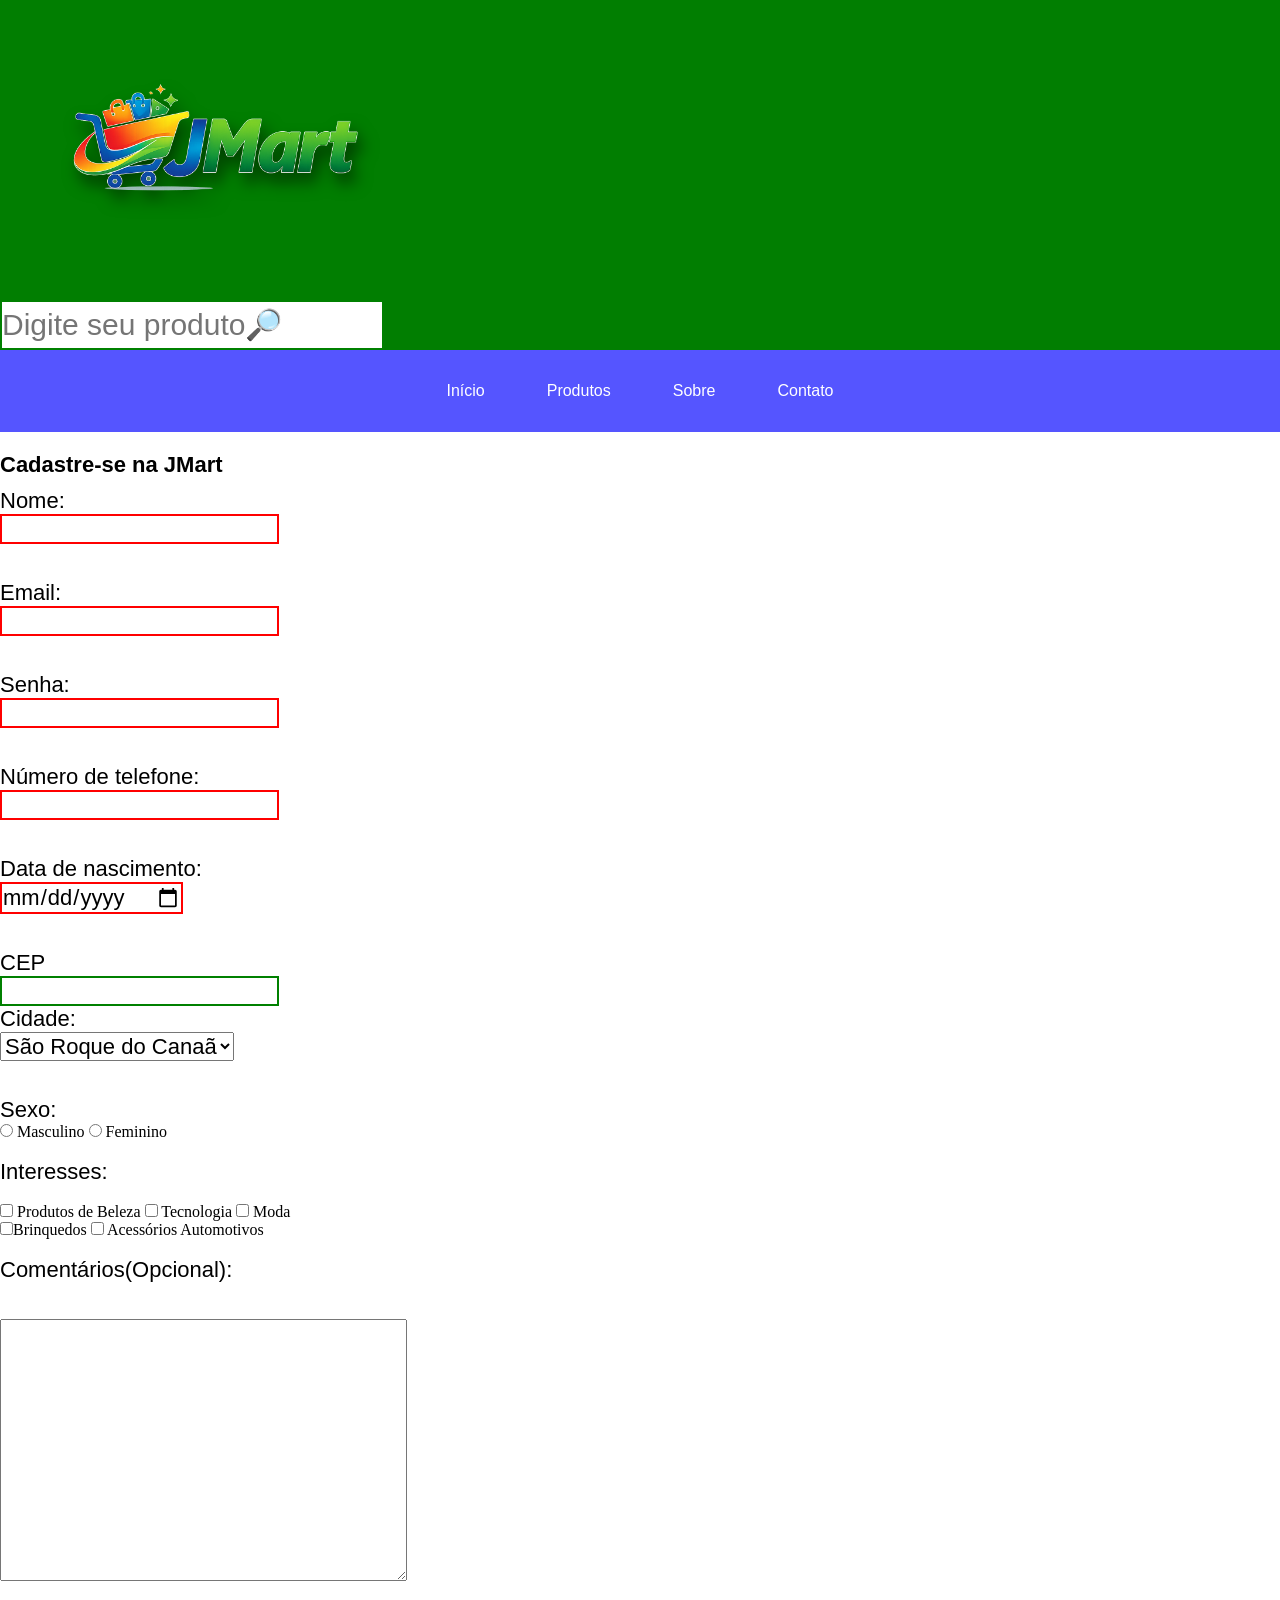
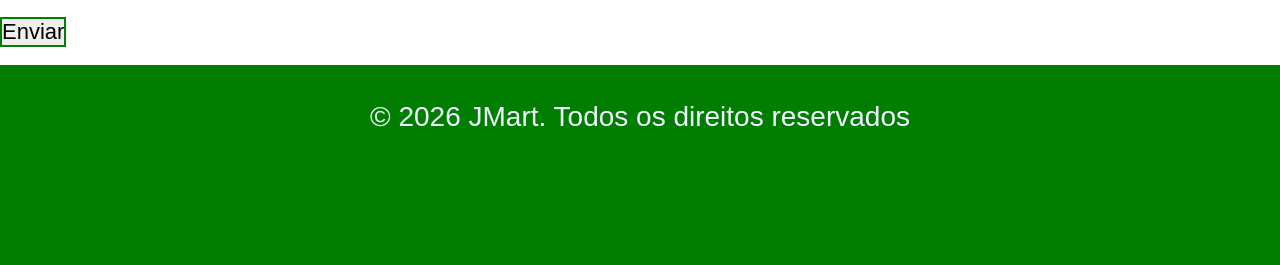
<file: cadastro.html>
<!DOCTYPE html>
<html lang="en">

<head>
    <meta charset="UTF-8">
    <meta name="viewport" content="width=device-width, initial-scale=1.0">
    <title>Cadastro</title>
    <link rel="stylesheet" href="./assets/stylecad.css">
</head>

<body>

    <header>
        <div class="bar-content">
            <div class="header-img">
                <img src="./images/ChatGPT Image 18 de jun. de 2026, 09_49_36.png" alt="">
            </div>
            <input class="input" type="search" name="Digite seu produto" placeholder="Digite seu produto🔎">
        </div>
    </header>

     <div class="nav-color-bar">
        <nav class="navbar">
            <a href="/paginas/home.html">Início</a>
            <a href="/index.html">Produtos</a>
            <a href="/paginas/sobre.html">Sobre</a>
            <a href="/paginas/contato.html">Contato</a>
        </nav>
    </div>


    <h1 class="incadastro">Cadastre-se na JMart</h1>
    <form action="/cadastro.html" method="post">
        <label class="incadastro" for="nome completo">Nome:</label>
        <input class="incadastro" type="text" required oninvalid="this.setCustomValidity('Digite seu nome')"
            oninput="this.setCustomValidity('')" name="nome completo" minlength="3" maxlength="20">

        <br><br>

        <label class="incadastro" for="email">Email:</label>
        <input class="incadastro" type="email" required name="email"
            oninvalid="this.setCustomValidity('Digite um email válido')" oninput="this.setCustomValidity('')"
            pattern="[@]">

        <br><br>

        <label class="incadastro" for="senha">Senha:</label>
        <input class="incadastro" type="password" required name="senha" pattern="[A-Za-z]-[0-9]"
            oninput="this.setCustomValidity('')">

        <br><br>

        <label class="incadastro" for="número de telefone">Número de telefone:</label>
        <input class="incadastro" type="tel" required name="número de telefone" pattern="[0-9]{3}-[0-9]{2}-[0-9]-{4}"
            oninvalid="this.setCustomValidity('Digite um número de telefone válido')"
            oninput="this.setCustomValidity('')">

        <br><br>

        <label class="incadastro" for="data de nascimento">Data de nascimento:</label>
        <input class="incadastro" type="date" required name="data de nascimento">

        <br><br>

        <label class="incadastro">CEP</label>
        <input class="incadastro" type="text" name="cep" pattern="[0-9]{5}-[0-9]{3}"
            oninvalid="this.setCustomValidity('Digite um CEP válido')" oninput="this.setCustomValidity('')">

        <label class="incadastro">Cidade:</label>
        <select class="incadastro" name="cidade" id="">
            <option value="1">São Roque do Canaã</option>
            <option value="2">Colatina</option>
            <option value="3">Guarapari</option>
            <option value="4">Linhares</option>
            <option value="5">Santa Teresa</option>
            <option value="6">Vitória</option>
            <option value="7">Vila Velha</option>
            <option value="8">Cariacica</option>
            <option value="9">Serra</option>
            <option value="10">Viana</option>
        </select>

        <br><br>

        <label class="incadastro">Sexo:</label>
        <input type="radio" name="sexo" value="M"> Masculino
        <input type="radio" name="sexo" value="F"> Feminino

        <br><br>

        <label class="incadastro">Interesses:</label>

        <br>

        <input type="checkbox" name="Interesses" value="Produtos de beleza"> Produtos de Beleza
        <input type="checkbox" name="Interesses" value="Tecnologia"> Tecnologia
        <input type="checkbox" name="Interesses" value="Moda"> Moda
        <br>
        <input type="checkbox" name="Interesses" value="Brinquedos">Brinquedos
        <input type="checkbox" name="Interesses" value="Acessórios Automotivos"> Acessórios Automotivos

        <br><br>

        <label class="incadastro">Comentários(Opcional):</label>
        <br><br>
        <textarea class="incadastro" name="mensagem" id="" cols="30" rows="10"></textarea>
        <br><br>
        <input class="incadastro" type="submit" name="enviar" value="Enviar" href="index.html">
    </form>
    <br>
    <footer>
        <div class="footer-content">
                <br>
                <br>
                <p style="text-align: center;" class="footer-text">© 2026 JMart. Todos os direitos reservados</p>
            </div>
        </div>
    </footer>
</body>

</html>
</file>
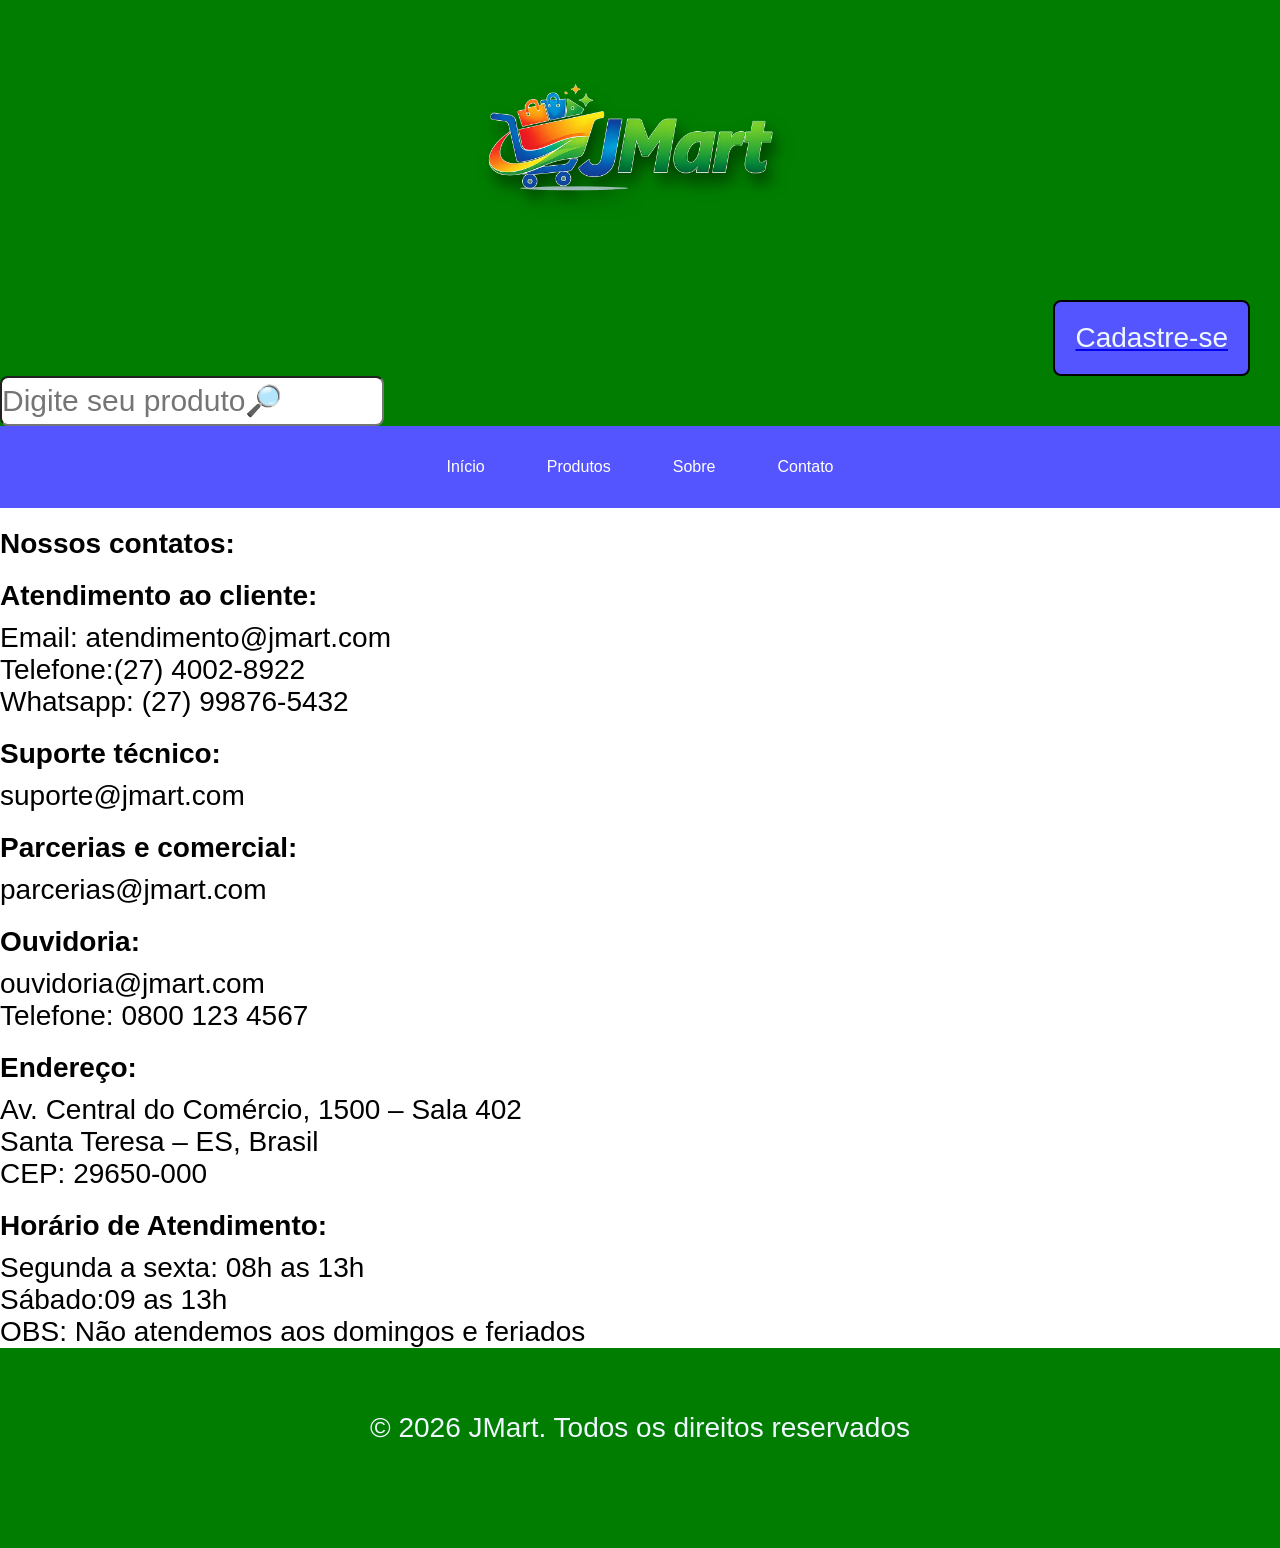
<file: paginas/contato.html>
<!DOCTYPE html>
<html lang="en">

<head>
    <meta charset="UTF-8">
    <meta name="viewport" content="width=device-width, initial-scale=1.0">
    <title>Contatos</title>
    <link rel="stylesheet" href="/assets/contatos.css">
</head>

<body>
    <header>
        <div class="bar-content">
            <div class="header-img">
                <img src="/images/ChatGPT Image 18 de jun. de 2026, 09_49_36.png" alt="">
            </div>
            <div class="bar-form-acess">
                <a href="/cadastro.html">
                    <button class="cadastre">Cadastre-se</button>
                </a>
            </div>
            <input class="input" type="search" name="Digite seu produto" placeholder="Digite seu produto🔎">
        </div>
    </header>

    <div class="nav-color-bar">
        <nav class="navbar">
            <a href="/paginas/home.html">Início</a>
            <a href="/index.html">Produtos</a>
            <a href="/paginas/sobre.html">Sobre</a>
            <a href="/paginas/contato.html">Contato</a>
        </nav>
    </div>

    <h1 class="inRoxo">Nossos contatos:</h1>
    <h2 class="inRoxo">Atendimento ao cliente:</h2>
    <ul class="inRoxo">
        <li>Email: atendimento@jmart.com</li>
        <li>Telefone:(27) 4002-8922</li>
        <li>Whatsapp: (27) 99876-5432</li>
    </ul>
    <h2 class="inRoxo">Suporte técnico:</h2>
    <ul class="inRoxo">
        <li>suporte@jmart.com</li>
    </ul>
    <h2 class="inRoxo">Parcerias e comercial:</h2>
    <ul class="inRoxo">
        <li>parcerias@jmart.com</li>
    </ul>
    <h2 class="inRoxo">Ouvidoria:</h2>
    <ul class="inRoxo">
        <li>ouvidoria@jmart.com</li>
        <li>Telefone: 0800 123 4567</li>
    </ul>
    <h2 class="inRoxo">Endereço:</h2>
    <ul class="inRoxo">
        <li>Av. Central do Comércio, 1500 – Sala 402<br>
            Santa Teresa – ES, Brasil<br>
            CEP: 29650-000</li>
    </ul>
    <h2 class="inRoxo">Horário de Atendimento:</h2>
    <ul class="inRoxo">
        <li>Segunda a sexta: 08h as 13h</li>
        <li>Sábado:09 as 13h</li>
        <li>OBS: Não atendemos aos domingos e feriados</li>
    </ul>
    <footer>
        <div class="footer-content">
            <div class="footer-text">
                <br>
                <br>
                <p style="text-align: center;">© 2026 JMart. Todos os direitos reservados</p>
            </div>
        </div>
    </footer>
</body>

</html>
</file>
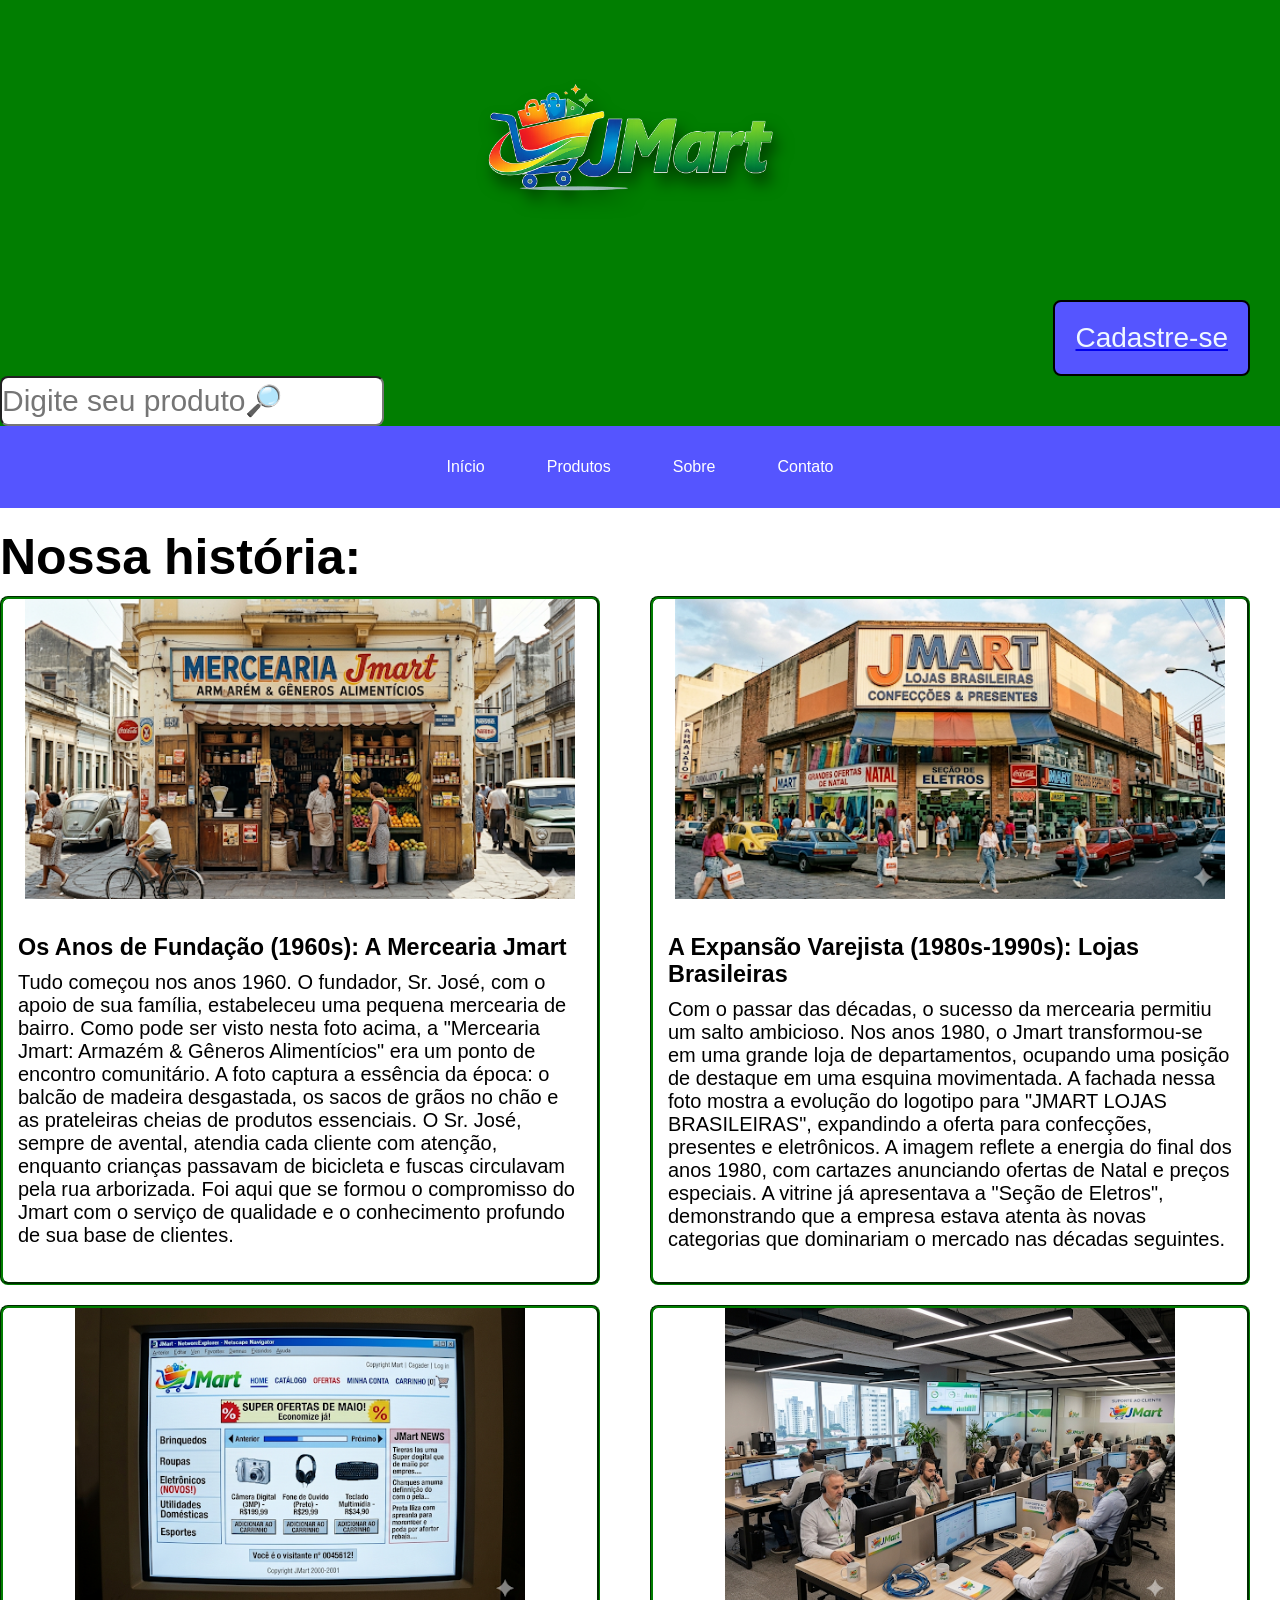
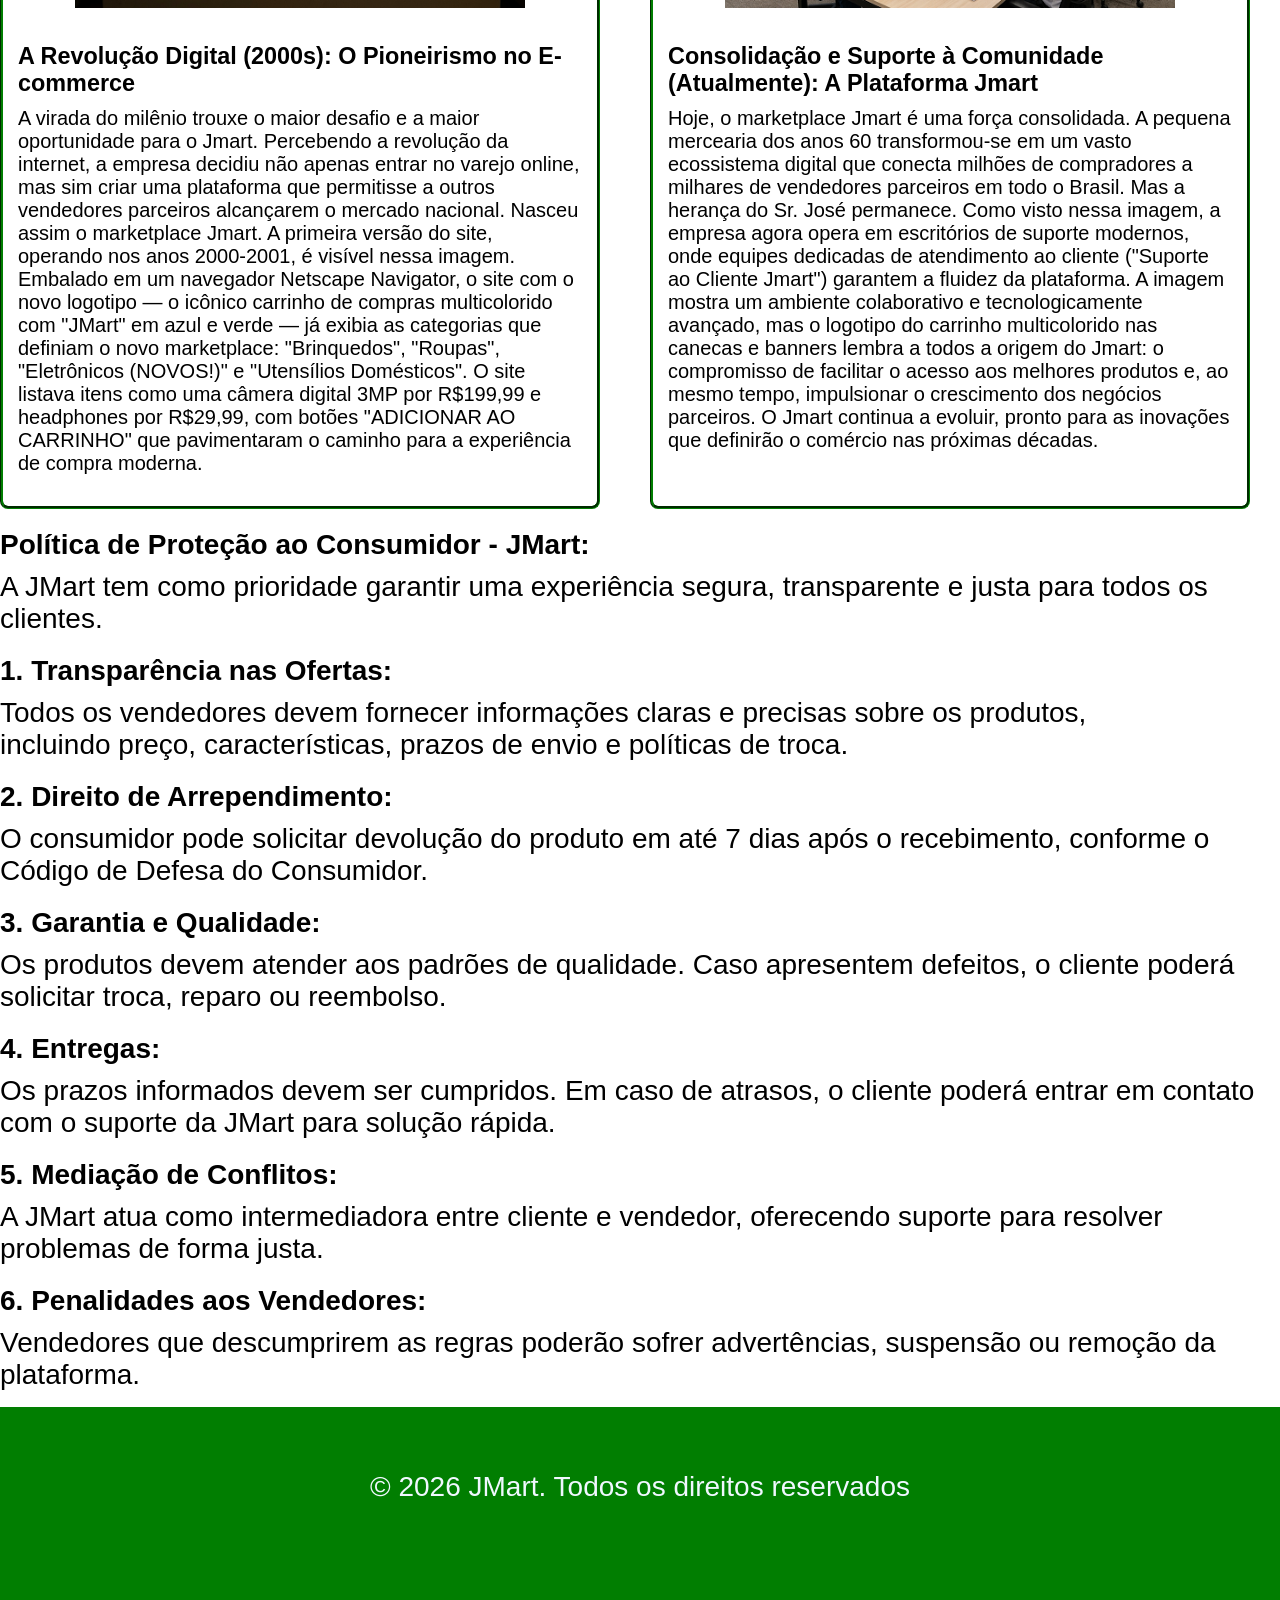
<file: paginas/sobre.html>
<!DOCTYPE html>
<html lang="en">

<head>
    <meta charset="UTF-8">
    <meta name="viewport" content="width=device-width, initial-scale=1.0">
    <title>Sobre o JMart</title>
    <link rel="stylesheet" href="/assets/sobre.css">

</head>

<body>
    <header>
        <div class="bar-content">
            <div class="header-img">
                <img src="/images/ChatGPT Image 18 de jun. de 2026, 09_49_36.png" alt="">
            </div>
            <div class="bar-form-acess">
                <a href="/cadastro.html">
                    <button class="cadastre">Cadastre-se</button>
                </a>
            </div>
            <input class="input" type="search" name="Digite seu produto" placeholder="Digite seu produto🔎">
        </div>
    </header>

    <div class="nav-color-bar">
        <nav class="navbar">
            <a href="/paginas/home.html">Início</a>
            <a href="/index.html">Produtos</a>
            <a href="/paginas/sobre.html">Sobre</a>
            <a href="/paginas/contato.html">Contato</a>
        </nav>
    </div>


    <h1 class="inTitulo">Nossa história:</h1>

    <div class="grid-history-card">
        <div class="history-card">
            <img class="history-img" src="/images/Gemini_Generated_Image_3arojn3arojn3aro.png" alt="Jmart 1964">
            <div class="card-content">
                <h3>Os Anos de Fundação (1960s): A Mercearia Jmart</h3>
                <p>Tudo começou nos anos 1960. O fundador, Sr. José, com o apoio de sua família, estabeleceu uma pequena
                    mercearia de bairro. Como pode ser visto nesta foto acima, a "Mercearia Jmart: Armazém & Gêneros
                    Alimentícios" era um ponto de encontro comunitário. A foto captura a essência da época: o balcão de
                    madeira desgastada, os sacos de grãos no chão e as prateleiras cheias de produtos essenciais. O Sr.
                    José, sempre de avental, atendia cada cliente com atenção, enquanto crianças passavam de bicicleta e
                    fuscas circulavam pela rua arborizada. Foi aqui que se formou o compromisso do Jmart com o serviço
                    de qualidade e o conhecimento profundo de sua base de clientes.</p>
            </div>
        </div>
        <div class="history-card">
            <img class="history-img" src="/images/Gemini_Generated_Image_irzfl1irzfl1irzf.png" alt="Jmart 1964">
            <div class="card-content">
                <h3>A Expansão Varejista (1980s-1990s): Lojas Brasileiras</h3>
                <p>Com o passar das décadas, o sucesso da mercearia permitiu um salto ambicioso. Nos anos 1980, o Jmart
                    transformou-se em uma grande loja de departamentos, ocupando uma posição de destaque em uma esquina
                    movimentada. A fachada nessa foto mostra a evolução do logotipo para "JMART LOJAS BRASILEIRAS",
                    expandindo a oferta para confecções, presentes e eletrônicos. A imagem reflete a energia do final
                    dos anos 1980, com cartazes anunciando ofertas de Natal e preços especiais. A vitrine já apresentava
                    a "Seção de Eletros", demonstrando que a empresa estava atenta às novas categorias que dominariam o
                    mercado nas décadas seguintes.</p>
            </div>
        </div>
        <div class="history-card">
            <img class="history-img" src="/images/Gemini_Generated_Image_5tdaxw5tdaxw5tda.png" alt="Jmart 1964">
            <div class="card-content">
                <h3>A Revolução Digital (2000s): O Pioneirismo no E-commerce</h3>
                <p>A virada do milênio trouxe o maior desafio e a maior oportunidade para o Jmart. Percebendo a
                    revolução da internet, a empresa decidiu não apenas entrar no varejo online, mas sim criar uma
                    plataforma que permitisse a outros vendedores parceiros alcançarem o mercado nacional. Nasceu assim
                    o marketplace Jmart. A primeira versão do site, operando nos anos 2000-2001, é visível nessa
                    imagem. Embalado em um navegador Netscape Navigator, o site com o novo logotipo — o icônico
                    carrinho de compras multicolorido com "JMart" em azul e verde — já exibia as categorias que definiam
                    o novo marketplace: "Brinquedos", "Roupas", "Eletrônicos (NOVOS!)" e "Utensílios Domésticos". O site
                    listava itens como uma câmera digital 3MP por R$199,99 e headphones por R$29,99, com botões
                    "ADICIONAR AO CARRINHO" que pavimentaram o caminho para a experiência de compra moderna.</p>
            </div>
        </div>
        <div class="history-card">
            <img class="history-img" src="/images/Gemini_Generated_Image_nd1k4bnd1k4bnd1k.png" alt="Jmart 1964">
            <div class="card-content">
                <h3>Consolidação e Suporte à Comunidade (Atualmente): A Plataforma Jmart</h3>
                <p>Hoje, o marketplace Jmart é uma força consolidada. A pequena mercearia dos anos 60 transformou-se em
                    um vasto ecossistema digital que conecta milhões de compradores a milhares de vendedores parceiros
                    em todo o Brasil. Mas a herança do Sr. José permanece. Como visto nessa imagem, a empresa agora
                    opera em escritórios de suporte modernos, onde equipes dedicadas de atendimento ao cliente ("Suporte
                    ao Cliente Jmart") garantem a fluidez da plataforma. A imagem mostra um ambiente colaborativo e
                    tecnologicamente avançado, mas o logotipo do carrinho multicolorido nas canecas e banners lembra a
                    todos a origem do Jmart: o compromisso de facilitar o acesso aos melhores produtos e, ao mesmo
                    tempo, impulsionar o crescimento dos negócios parceiros.

                    O Jmart continua a evoluir, pronto para as inovações que definirão o comércio nas próximas décadas.
                </p>
            </div>
        </div>
    </div>

    <h1 class="inRoxo">Política de Proteção ao Consumidor - JMart:</h1>
    <p class="inRoxo">A JMart tem como prioridade garantir uma experiência segura, transparente e justa para todos os
        clientes.</p>
    <h2 class="inRoxo">1. Transparência nas Ofertas:</h2>
    <p class="inRoxo">Todos os vendedores devem fornecer informações claras e precisas sobre os produtos, <br>incluindo
        preço, características, prazos de envio e políticas de troca.</p>
    <h2 class="inRoxo">2. Direito de Arrependimento:</h2>
    <p class="inRoxo">O consumidor pode solicitar devolução do produto em até 7 dias após o recebimento, conforme o
        Código de Defesa do Consumidor.</p>
    <h2 class="inRoxo">3. Garantia e Qualidade:</h2>
    <p class="inRoxo">Os produtos devem atender aos padrões de qualidade. Caso apresentem defeitos, o cliente poderá
        solicitar troca, reparo ou reembolso.</p>
    <h2 class="inRoxo">4. Entregas:</h2>
    <p class="inRoxo">Os prazos informados devem ser cumpridos. Em caso de atrasos, o cliente poderá entrar em contato
        com o suporte da JMart para solução rápida.</p>
    <h2 class="inRoxo">5. Mediação de Conflitos:</h2>
    <p class="inRoxo">A JMart atua como intermediadora entre cliente e vendedor, oferecendo suporte para resolver
        problemas de forma justa.</p>
    <h2 class="inRoxo">6. Penalidades aos Vendedores:</h2>
    <p class="inRoxo">Vendedores que descumprirem as regras poderão sofrer advertências, suspensão ou remoção da
        plataforma.</p>

    <footer>
        <div class="footer-content">
            <div class="footer-text">
                <br>
                <br>
                <p style="text-align: center;">© 2026 JMart. Todos os direitos reservados</p>
            </div>
        </div>
    </footer>

</body>

</html>
</file>
<file: assets/stylecad.css>
:root {
     --cor-primaria: rgb(1, 126, 1);
     --cor-erro: red;
     --cor-valido: green;
     --cor-cadastre: rgb(85, 85, 255);
 }

 * {
     margin: 0;
     padding: 0;
     box-sizing: border-box;
 }

 html,
 body,
 main {
     width: 100%;
     min-height: 100vh;
     overflow-x: hidden;
 }

 p {
     margin-bottom: 16px;
 }

 h1,
 h2,
 h3 {
     margin-top: 20px;
     margin-bottom: 10px;
 }

 .incadastro {
     display: flex;
     font-size: 22px;
     font-family: Arial, Helvetica, sans-serif;
 }

 input:valid {
     border: 2px solid var(--cor-valido);
 }

 input:invalid {
     border: 2px solid var(--cor-erro);
 }

 img {
     display: block;
     justify-content: center;
     height: 300px;
     filter: drop-shadow(5px 10px 8px rgba(0, 0, 0, 0.5))
 }

 .nav-color-bar {
     display: flex;
     justify-content: center;
     align-items: center;
     padding: 20px;
     position: static;
     background-color: var(--cor-cadastre)
 }

 .navbar {
     display: flex;
     gap: 30px;
     align-items: center;
     justify-content: center;
 }

 .navbar a {
     color: white;
     text-decoration: none;
     font-family: 'Franklin Gothic Medium', 'Arial Narrow', Arial, sans-serif;
     font-weight: 200px;
     padding: 12px 16px;
     border-radius: 8px;
 }

 .navbar a:hover {
     background-color: rgba(255, 255, 255, 0.15);
 }

 .barra2 {
     display: flex;
     position: static;
     top: 0;
     left: 0;
     right: 0;
     height: 20px;
     background-color: var(--cor-primaria);
 }

 .bar-content {
     position: static;
     height: auto;
     background-color: var(--cor-primaria);
     display: block;

 }

 .footer-content {
     display: block;
     height: 200px;
     position: static;
     background-color: var(--cor-primaria);
 }

 .footer-text {
     font-size: 28px;
     font-family: Arial, Helvetica, sans-serif;
     color: aliceblue;
 }

 .input {
     min-height: 50px;
     font-size: 30px;
     border-color: var(--cor-primaria);
 }

@media (max-width: 420px) {
    .navbar {
    display: flex;
    gap: 10px;
    align-items: center;
    justify-content: center;
}
}
</file>
<file: assets/contatos.css>
:root {
     --cor-primaria: rgb(1, 126, 1);
     --cor-cadastre: rgb(85, 85, 255);

 }

 * {
     margin: 0;
     padding: 0;
     box-sizing: border-box;
 }

 html,
 body,
 main {
     width: 100%;
     min-height: 100vh;
     overflow-x: hidden;
 }

 p {
     margin-bottom: 16px;
 }

 h1,
 h2,
 h3 {
     margin-top: 20px;
     margin-bottom: 10px;
 }

 .inRoxo {
     font-size: 28px;
     font-family: Arial, Helvetica, sans-serif;
 }

 .input {
    display: flex;
    justify-content: center;
    align-items: center;
    min-height: 50px;
    font-size: 30px;
    border-radius: 8px;

 }

 .nav-color-bar {
     display: flex;
     justify-content: center;
     align-items: center;
     padding: 20px;
     position: static;
     background-color: var(--cor-cadastre)
 }

 .navbar {
     display: flex;
     gap: 30px;
     align-items: center;
     justify-content: center;
 }

 .navbar a {
     color: white;
     text-decoration: none;
     font-family: 'Franklin Gothic Medium', 'Arial Narrow', Arial, sans-serif;
     font-weight: 200px;
     padding: 12px 16px;
     border-radius: 8px;
 }

 .navbar a:hover {
     background-color: rgba(255, 255, 255, 0.15);
 }

 .header-img {
    display: flex;
    justify-content: center;
    height: 300px;
    filter: drop-shadow(5px 10px 8px rgba(0, 0, 0, 0.5))
 }

 .cadastre {
     display: flex;
     font-size: 28px;
     padding: 20px 20px;
     border-radius: 8px;
     border-style: double;
     background-color: var(--cor-cadastre);
     color: aliceblue;
     cursor: pointer;
 }

 .bar-content {
     position: static;
     height: auto;
     background-color: var(--cor-primaria);
     display: block;

 }

 .bar-form-acess {
     display: grid;
     align-items: flex-end;
     justify-content: flex-end;
     padding-right: 30px;
 }

 .footer-content {
     display: block;
     height: 200px;
     position: static;
     background-color: var(--cor-primaria);
 }

 .footer-text {
     font-size: 28px;
     font-family: Arial, Helvetica, sans-serif;
     color: aliceblue;
 }

 @media (max-width: 420px) {
    .navbar {
    display: flex;
    gap: 10px;
    align-items: center;
    justify-content: center;
}
}
</file>
<file: assets/sobre.css>
:root {
    --cor-primaria: rgb(1, 126, 1);
    --cor-cadastre: rgb(85, 85, 255);
}

* {
    margin: 0;
    padding: 0;
    box-sizing: border-box;
}

html,
body,
main {
    width: 100%;
    min-height: 100vh;
    overflow-x: hidden;
}

p {
    margin-bottom: 16px;
}

h1,
h2,
h3 {
    margin-top: 20px;
    margin-bottom: 10px;
}

.inRoxo {
    font-size: 28px;
    font-family: Arial, Helvetica, sans-serif;

}

.inTitulo {
    font-size: 50px;
    font-family: Arial, Helvetica, sans-serif;
}

.input {
    display: flex;
    justify-content: center;
    align-items: center;
    min-height: 50px;
    font-size: 30px;
    border-radius: 8px;
}

.header-img {
    display: flex;
    justify-content: center;
    height: 300px;
    filter: drop-shadow(5px 10px 8px rgba(0, 0, 0, 0.5))
}

.nav-color-bar {
    display: flex;
    justify-content: center;
    align-items: center;
    padding: 20px;
    position: static;
    background-color: var(--cor-cadastre)
}

.navbar {
    display: flex;
    gap: 30px;
    align-items: center;
    justify-content: center;
}

.navbar a {
    color: white;
    text-decoration: none;
    font-family: 'Franklin Gothic Medium', 'Arial Narrow', Arial, sans-serif;
    font-weight: 200px;
    padding: 12px 16px;
    border-radius: 8px;
}

.navbar a:hover {
    background-color: rgba(255, 255, 255, 0.15);
}

.cadastre {
    display: flex;
    font-size: 28px;
    padding: 20px 20px;
    border-radius: 8px;
    border-style: double;
    background-color: var(--cor-cadastre);
    color: aliceblue;
    cursor: pointer;
}

.bar-content {
    position: static;
    height: auto;
    background-color: var(--cor-primaria);
    display: block;

}

.bar-form-acess {
    display: grid;
    align-items: flex-end;
    justify-content: flex-end;
    padding-right: 30px;
}

.footer-content {
    display: block;
    height: 200px;
    position: static;
    background-color: var(--cor-primaria);
}

.footer-text {
    font-size: 28px;
    font-family: Arial, Helvetica, sans-serif;
    color: aliceblue;
}

.grid-history-card {
    display: grid;
    grid-template-columns: repeat(auto-fill, minmax(600px, 1fr));
    gap: 20px;
}

.history-card {
    border-radius: 8px;
    border-style: groove;
    max-width: 600px;
    border-color: var(--cor-primaria);
    width: auto;
}

.card-content {
    padding: 15px;
    font-size: 20px;
    font-family: Arial, "Helvetica Neue", Helvetica, sans-serif;
}

.history-img {
    display: block;
    background-size: cover;
    width: 100%;
    height: 300px;
    object-fit: contain;
}

@media (max-width: 600px) {

    .grid-history-card {
        display: grid;
        grid-template-columns: repeat(auto-fill, minmax(400px, 1fr));
        gap: 20px;
    }

    .history-card {
        border-radius: 8px;
        border-style: groove;
        max-width: 400px;
        border-color: var(--cor-primaria);
        width: auto;
    }

    .card-content {
        padding: 15px;
        font-size: 17px;
        font-family: Arial, "Helvetica Neue", Helvetica, sans-serif;
    }
}

@media (max-width: 200px),
(max-width: 476px) {
    .grid-history-card {
        display: grid;
        grid-template-columns: repeat(auto-fill, minmax(200px, 1fr));
        gap: 20px;
    }

    .history-card {
        border-radius: 8px;
        border-style: groove;
        max-width: 200px;
        border-color: var(--cor-primaria);
        width: auto;
    }

    .navbar {
        display: flex;
        gap: 10px;
        align-items: center;
        justify-content: center;
    }
}
</file>
